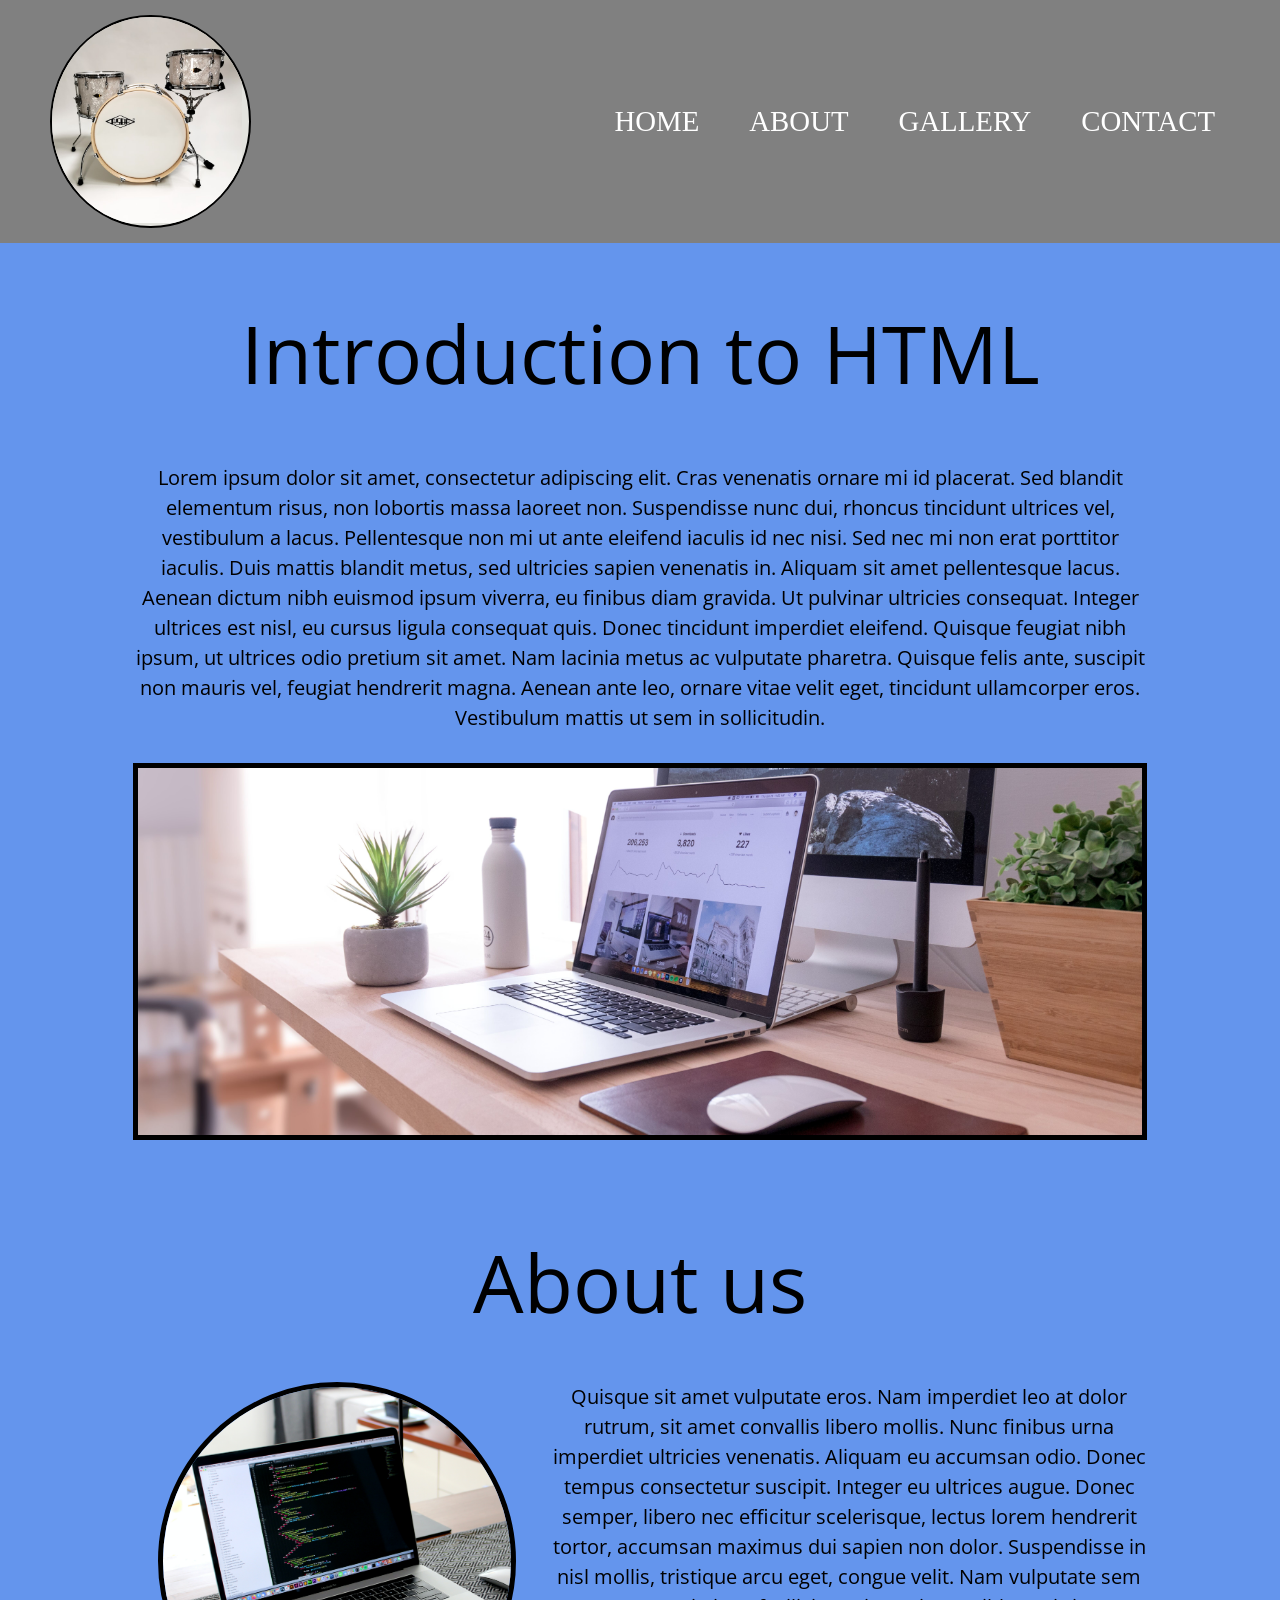
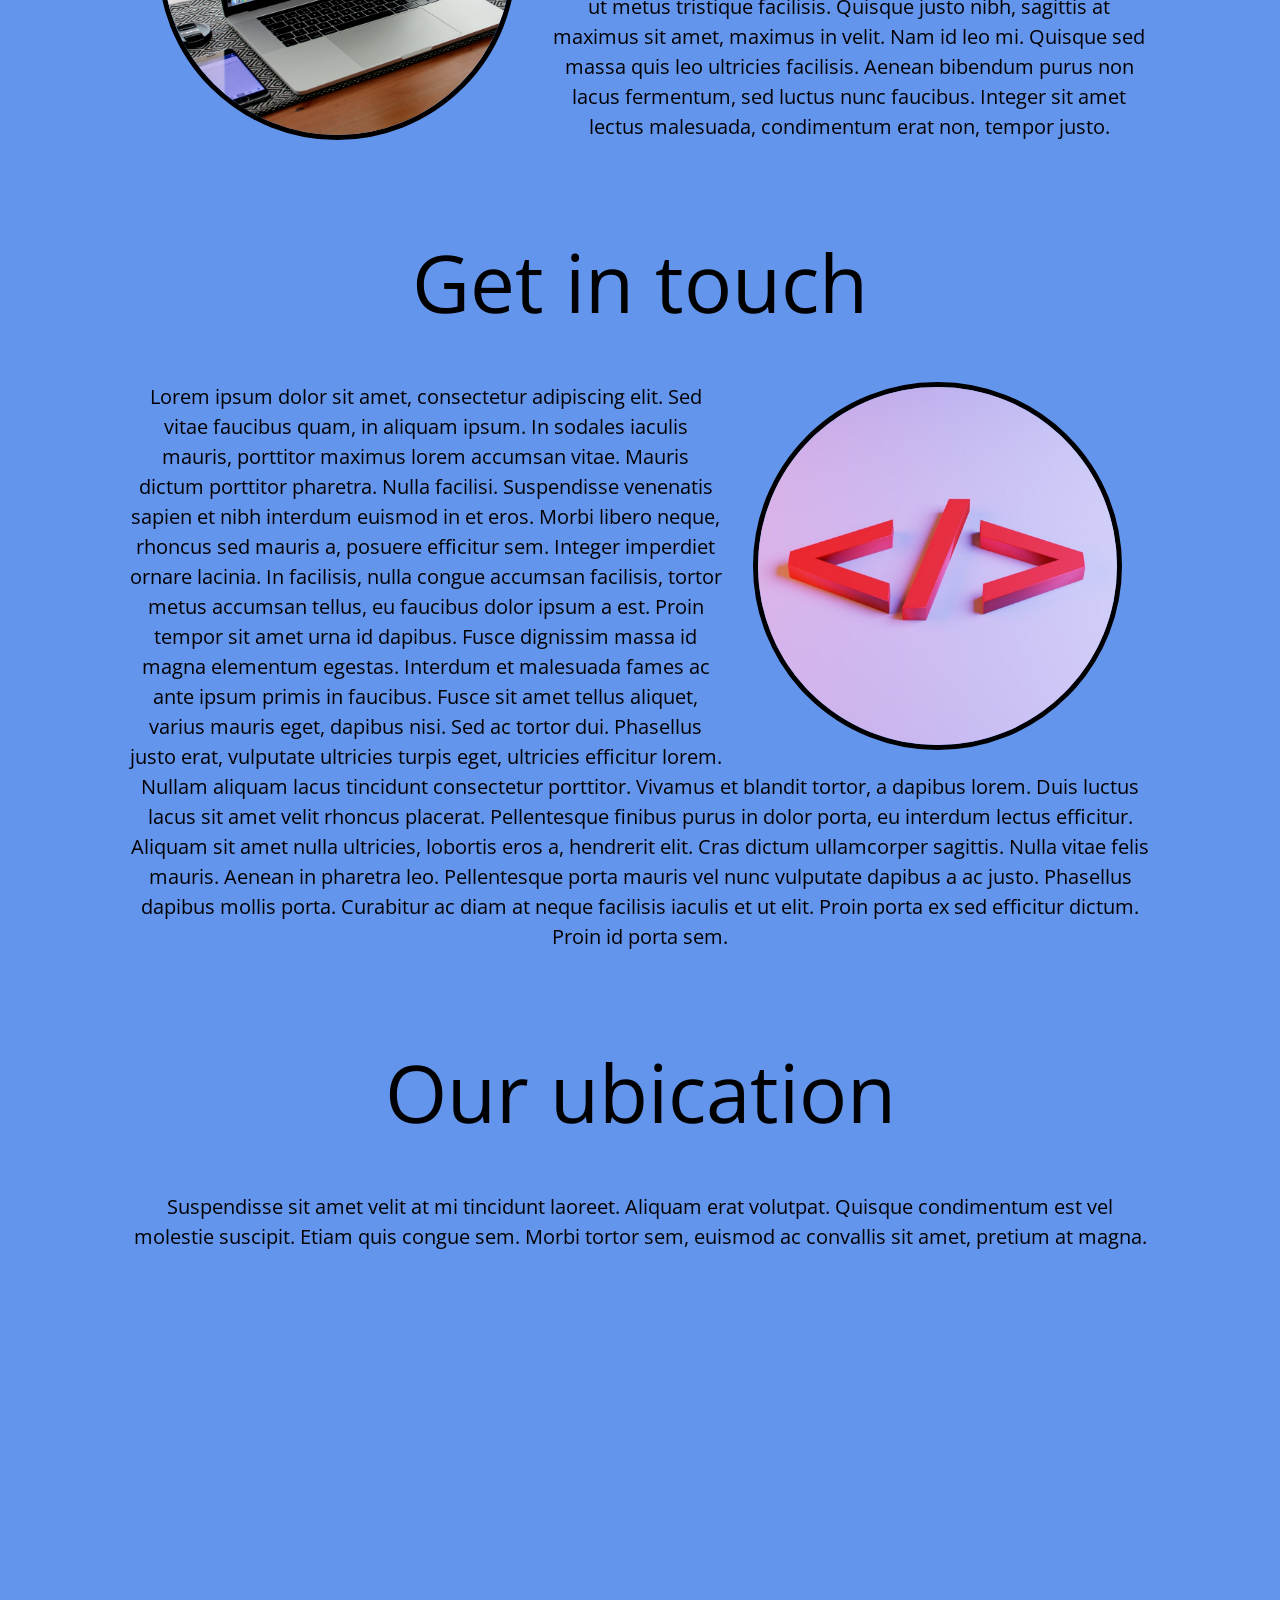
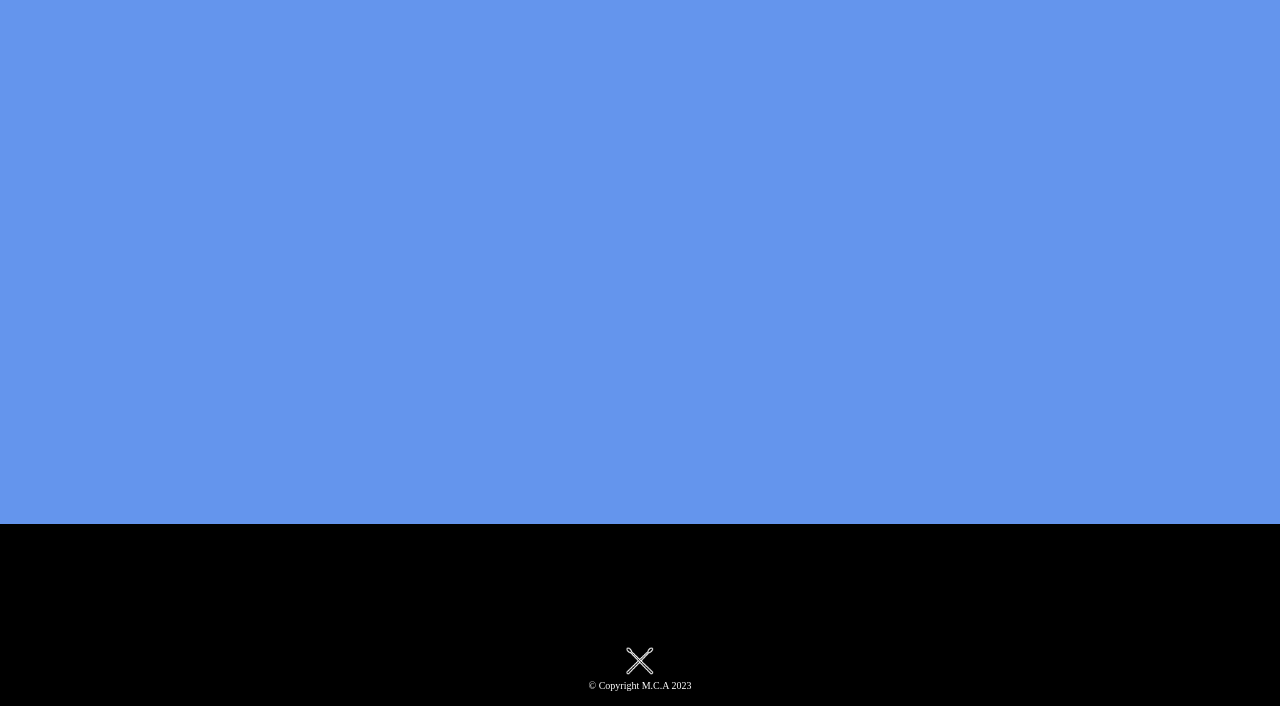
<file: index.html>
<!DOCTYPE html>
<html lang="en">

<head>
    <meta charset="UTF-8">
    <meta http-equiv="X-UA-Compatible" content="IE=edge">
    <meta name="viewport" content="width=device-width, initial-scale=1.0">

    <link rel="preconnect" href="https://fonts.googleapis.com">
    <link rel="preconnect" href="https://fonts.gstatic.com" crossorigin>
    <link
        href="https://fonts.googleapis.com/css2?family=Delicious+Handrawn&family=Lato&family=Lilita+One&family=Montez&family=Montserrat:wght@100;400;900&family=Open+Sans:ital,wght@0,400;1,300&family=Roboto:ital@0;1&family=Sacramento&family=Ubuntu:wght@400;700&display=swap"
        rel="stylesheet">
    <link rel="stylesheet" href="reset.css">
    <link rel="stylesheet" href="styles.css">
    <title>Home page</title>
</head>
<body>
    <nav class="nav-container">
        <div class="image-container">
            <img src="images/logo.jpg">
        </div>
        <div class="hamburger"> 
                <span class="lines"></span>
                <span class="lines"></span>
                <span class="lines"></span>
                <span class="lines"></span>
        </div>
        <ul  id="nav-links">
<li><a href="#" target="_blank" class="links">Home</a></li>
<li><a href="about.html" target="_blank" class="links">About</a></li>
<li><a href="#" target="_blank" class="links">Gallery</a></li>
<li><a href="contact.html" target="_blank" class="links">Contact</a></li>
        </ul>
    </nav>
    <!-- <header>
        <div class="navContainer">
            <h1>
                <img class="headerImage" src="/page 2 images/bass_drum-removebg-preview.png" alt="page logo">
                <nav>
                    <li><a href="home-page.html" target="_blank">Home</a></li>
                    <li><a href="about.html" . target="_blank">About</a></li>
                    <li><a href="contact.html" target="_blank">Contact</a></li>
                    </ul>
                </nav>
                <ul>
            </h1>
        </div>
    </header> -->
    <main>
        <section class="topContainer">
            <h1>Introduction to HTML</h1>
            <p>Lorem ipsum dolor sit amet, consectetur adipiscing elit. Cras venenatis ornare mi id placerat. Sed
                blandit elementum risus, non lobortis massa laoreet non. Suspendisse nunc dui, rhoncus tincidunt
                ultrices vel, vestibulum a lacus. Pellentesque non mi ut ante eleifend iaculis id nec nisi. Sed nec mi
                non erat porttitor iaculis. Duis mattis blandit metus, sed ultricies sapien venenatis in. Aliquam sit
                amet pellentesque lacus. Aenean dictum nibh euismod ipsum viverra, eu finibus diam gravida. Ut pulvinar
                ultricies consequat.
                Integer ultrices est nisl, eu cursus ligula consequat quis. Donec tincidunt imperdiet eleifend. Quisque
                feugiat nibh ipsum, ut ultrices odio pretium sit amet. Nam lacinia metus ac vulputate pharetra. Quisque
                felis ante, suscipit non mauris vel, feugiat hendrerit magna. Aenean ante leo, ornare vitae velit eget,
                tincidunt ullamcorper eros. Vestibulum mattis ut sem in sollicitudin.
            </p>
            <div class="img1">
                <img class="main-img" src="images/domenico-loia-hGV2TfOh0ns-unsplash (1).jpg" alt="main image">
            </div>
        </section>

        <section class="middleContainer">
            <h1 class="main-title"><a href="about.html" target="_blank">About us</a></h1>
            <p><img class="aboutImg" src="images/nathan-da-silva-FO7kUmBYVi0-unsplash (1).jpg"
                    alt="Computer image">Quisque sit amet vulputate eros. Nam imperdiet leo at dolor rutrum, sit amet
                convallis libero mollis. Nunc finibus urna imperdiet ultricies venenatis. Aliquam eu accumsan odio.
                Donec tempus consectetur suscipit. Integer eu ultrices augue. Donec semper, libero nec efficitur
                scelerisque, lectus lorem hendrerit tortor, accumsan maximus dui sapien non dolor. Suspendisse in nisl
                mollis, tristique arcu eget, congue velit. Nam vulputate sem ut metus tristique facilisis. Quisque justo
                nibh, sagittis at maximus sit amet, maximus in velit. Nam id leo mi. Quisque sed massa quis leo
                ultricies facilisis. Aenean bibendum purus non lacus fermentum, sed luctus nunc faucibus. Integer sit
                amet lectus malesuada, condimentum erat non, tempor justo.
            </p>
            <h1 class="main-title"><a href="contact.html" target="_blank">Get in touch</a></h1>
            <p><img class="contactImage" src="images/image-crooped.jpg" alt="Html tag image">Lorem
                ipsum dolor sit amet, consectetur adipiscing elit. Sed vitae faucibus quam, in aliquam ipsum. In sodales
                iaculis mauris, porttitor maximus lorem accumsan vitae. Mauris dictum porttitor pharetra. Nulla
                facilisi. Suspendisse venenatis sapien et nibh interdum euismod in et eros. Morbi libero neque, rhoncus
                sed mauris a, posuere efficitur sem. Integer imperdiet ornare lacinia. In facilisis, nulla congue
                accumsan facilisis, tortor metus accumsan tellus, eu faucibus dolor ipsum a est. Proin tempor sit amet
                urna id dapibus. Fusce dignissim massa id magna elementum egestas. Interdum et malesuada fames ac ante
                ipsum primis in faucibus. Fusce sit amet tellus aliquet, varius mauris eget, dapibus nisi. Sed ac tortor
                dui.
                Phasellus justo erat, vulputate ultricies turpis eget, ultricies efficitur lorem. Nullam aliquam lacus
                tincidunt consectetur porttitor. Vivamus et blandit tortor, a dapibus lorem. Duis luctus lacus sit amet
                velit rhoncus placerat. Pellentesque finibus purus in dolor porta, eu interdum lectus efficitur. Aliquam
                sit amet nulla ultricies, lobortis eros a, hendrerit elit. Cras dictum ullamcorper sagittis. Nulla vitae
                felis mauris. Aenean in pharetra leo. Pellentesque porta mauris vel nunc vulputate dapibus a ac justo.
                Phasellus dapibus mollis porta. Curabitur ac diam at neque facilisis iaculis et ut elit. Proin porta ex
                sed efficitur dictum. Proin id porta sem.</p>
        </section>

        <section class="map">
            <h1 class="main-title"><a href="#" target="_blank">Our ubication</a></h1>
            <p>Suspendisse sit amet velit at mi tincidunt laoreet. Aliquam erat volutpat. Quisque condimentum est vel molestie suscipit. Etiam quis congue sem. Morbi tortor sem, euismod ac convallis sit amet, pretium at magna. </p>
            <iframe class="map-frame" src="https://www.google.com/maps/embed?pb=!1m18!1m12!1m3!1d8049.942141053296!2d-66.14859920744071!3d-17.37077617216044!2m3!1f0!2f0!3f0!3m2!1i1024!2i768!4f13.1!3m3!1m2!1s0x93e37419407c3255%3A0x5ce51dbf70215498!2sHotel%20Boutique%20La%20Casa%20de%20Margarita!5e0!3m2!1ses!2sbo!4v1682645532690!5m2!1ses!2sbo" style="border:0;" allowfullscreen="" loading="lazy" referrerpolicy="no-referrer-when-downgrade"></iframe>
        </section>

        <section class="video1">
            <iframe src="https://www.youtube.com/embed/54m3LzDmnG4" title="video1" frameborder="0" allow="accelerometer; autoplay; clipboard-write; encrypted-media; gyroscope; picture-in-picture; web-share" allowfullscreen></iframe>
        </section>
    </main>

    <footer>
        <img class="footerImg" src="page 2 images/footerIMG.jpg" alt="footer icon">
        <p class="copyright">&copy Copyright M.C.A 2023</p>
    </footer>

<script src="app.js"></script>

</body>

</html>
</file>
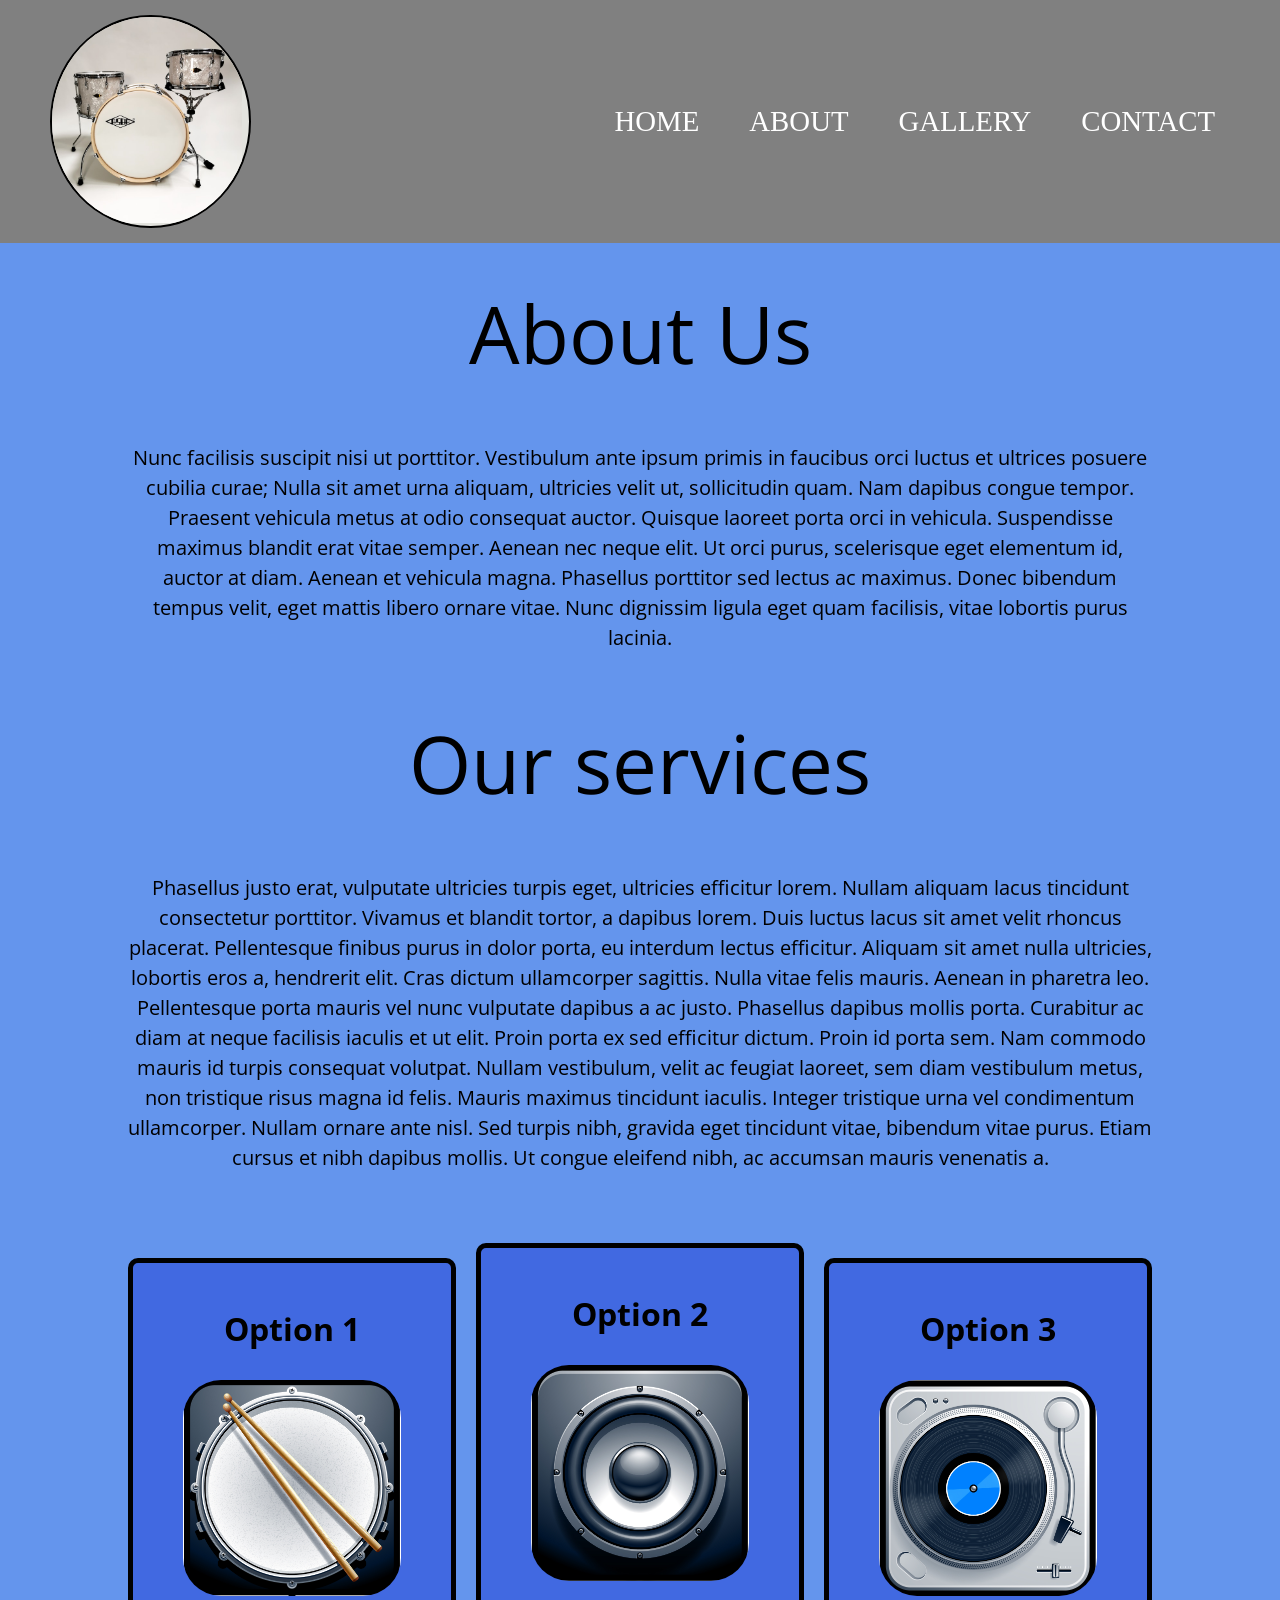
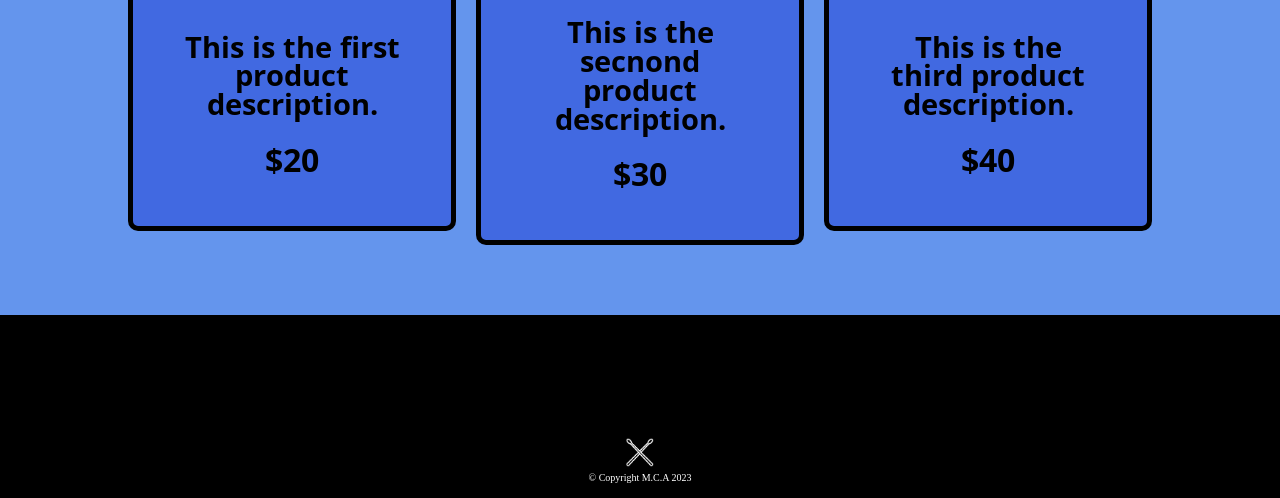
<file: about.html>
<!DOCTYPE html>
<html lang="en">

<head>
    <meta charset="UTF-8">
    <meta http-equiv="X-UA-Compatible" content="IE=edge">
    <meta name="viewport" content="width=device-width, initial-scale=1.0">
    <link rel="stylesheet" href="reset.css">
    <link rel="preconnect" href="https://fonts.googleapis.com">
    <link rel="preconnect" href="https://fonts.gstatic.com" crossorigin>
    <link
        href="https://fonts.googleapis.com/css2?family=Delicious+Handrawn&family=Lato&family=Lilita+One&family=Montez&family=Montserrat:wght@100;400;900&family=Open+Sans:ital,wght@0,400;1,300&family=Roboto:ital@0;1&family=Sacramento&family=Ubuntu:wght@400;700&display=swap"
        rel="stylesheet">

    <link rel="stylesheet" href="styles.css">
    <title>About</title>
</head>
<body>
    <nav class="nav-container">
        <div class="image-container">
            <img src="images/logo.jpg">
        </div>
        <div class="hamburger">
            <span class="lines"></span>
            <span class="lines"></span>
            <span class="lines"></span>
            <span class="lines"></span>
        </div>
        <ul id="nav-links">
            <li><a href="#" target="_blank" class="links">Home</a></li>
            <li><a href="about.html" target="_blank" class="links">About</a></li>
            <li><a href="#" target="_blank" class="links">Gallery</a></li>
            <li><a href="contact.html" target="_blank" class="links">Contact</a></li>
        </ul>
    </nav>
    <main>
        <section class="services-desc">
            <h1>About Us</h1>
            <p>Nunc facilisis suscipit nisi ut porttitor. Vestibulum ante ipsum primis in faucibus orci luctus et
                ultrices posuere cubilia curae; Nulla sit amet urna aliquam, ultricies velit ut, sollicitudin quam. Nam
                dapibus congue tempor. Praesent vehicula metus at odio consequat auctor. Quisque laoreet porta orci in
                vehicula. Suspendisse maximus blandit erat vitae semper. Aenean nec neque elit. Ut orci purus,
                scelerisque eget elementum id, auctor at diam. Aenean et vehicula magna. Phasellus porttitor sed lectus
                ac maximus. Donec bibendum tempus velit, eget mattis libero ornare vitae. Nunc dignissim ligula eget
                quam facilisis, vitae lobortis purus lacinia.
            </p>
            <h1>Our services</h1>
            <p>Phasellus justo erat, vulputate ultricies turpis eget, ultricies efficitur lorem. Nullam aliquam lacus
                tincidunt consectetur porttitor. Vivamus et blandit tortor, a dapibus lorem. Duis luctus lacus sit amet
                velit rhoncus placerat. Pellentesque finibus purus in dolor porta, eu interdum lectus efficitur. Aliquam
                sit amet nulla ultricies, lobortis eros a, hendrerit elit. Cras dictum ullamcorper sagittis. Nulla vitae
                felis mauris. Aenean in pharetra leo. Pellentesque porta mauris vel nunc vulputate dapibus a ac justo.
                Phasellus dapibus mollis porta. Curabitur ac diam at neque facilisis iaculis et ut elit. Proin porta ex
                sed efficitur dictum. Proin id porta sem.

                Nam commodo mauris id turpis consequat volutpat. Nullam vestibulum, velit ac feugiat laoreet, sem diam
                vestibulum metus, non tristique risus magna id felis. Mauris maximus tincidunt iaculis. Integer
                tristique urna vel condimentum ullamcorper. Nullam ornare ante nisl. Sed turpis nibh, gravida eget
                tincidunt vitae, bibendum vitae purus. Etiam cursus et nibh dapibus mollis. Ut congue eleifend nibh, ac
                accumsan mauris venenatis a.</p>
        </section>
        <section class="services">
            <li>
                <h2>Option 1</h2>
                <img class="servicesImage" src="page 2 images/223 (1).jpg">
                <p class="productDescription">This is the first product description.</p>
                <p class="productPrice">$20</p>
            </li>
            <li>
                <h2>Option 2</h2>
                <img class="servicesImage" src="page 2 images/223 (2).jpg">
                <p class="productDescription">This is the secnond product description.</p>
                <p class="productPrice">$30</p>
            </li>
            <li>
                <h2>Option 3</h2>
                <img class="servicesImage" src="page 2 images/223.jpg">
                <p class="productDescription">This is the third product description.</p>
                <p class="productPrice">$40</p>
            </li>
        </section>
    </main>
    <footer>
        <img class="footerImg" src="page 2 images/footerIMG.jpg">
        <p class="copyright">&copy Copyright M.C.A 2023</p>
    </footer>

<script src="app.js"></script>
</body>

</html>
</file>
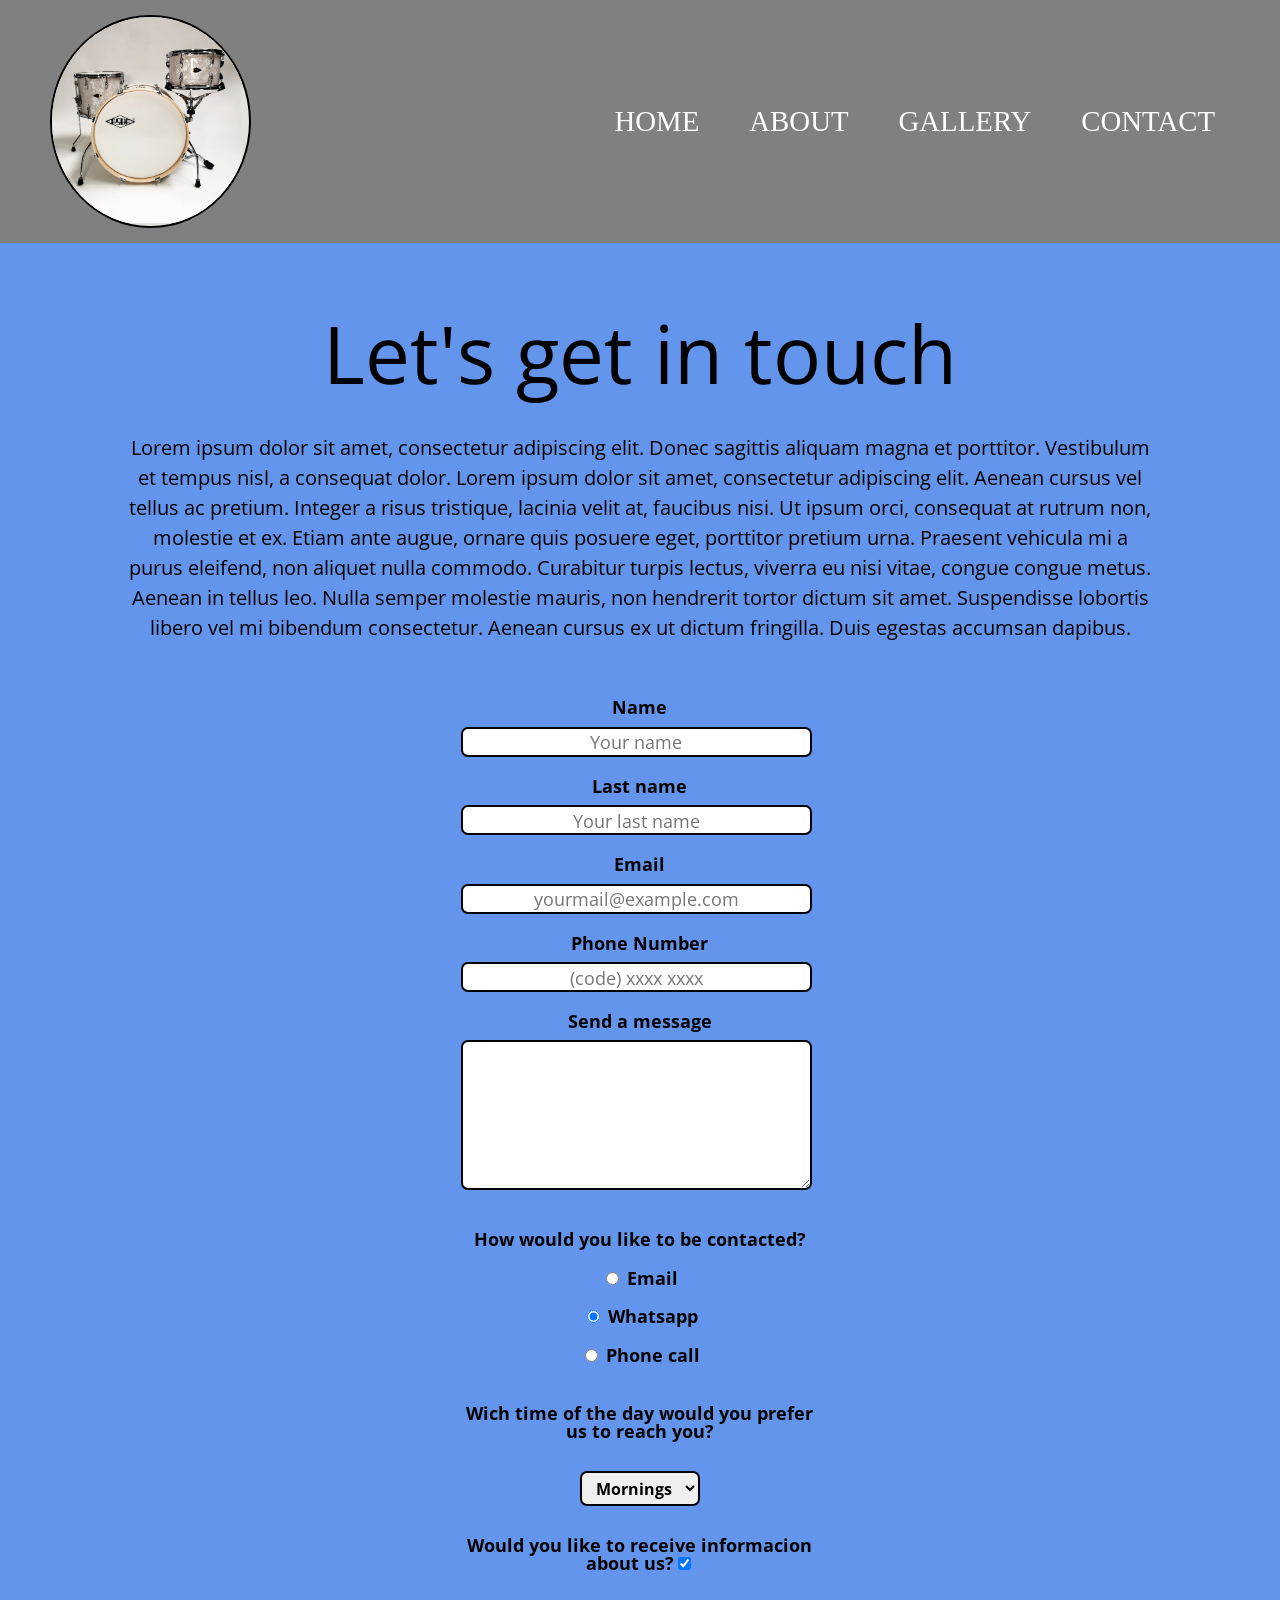
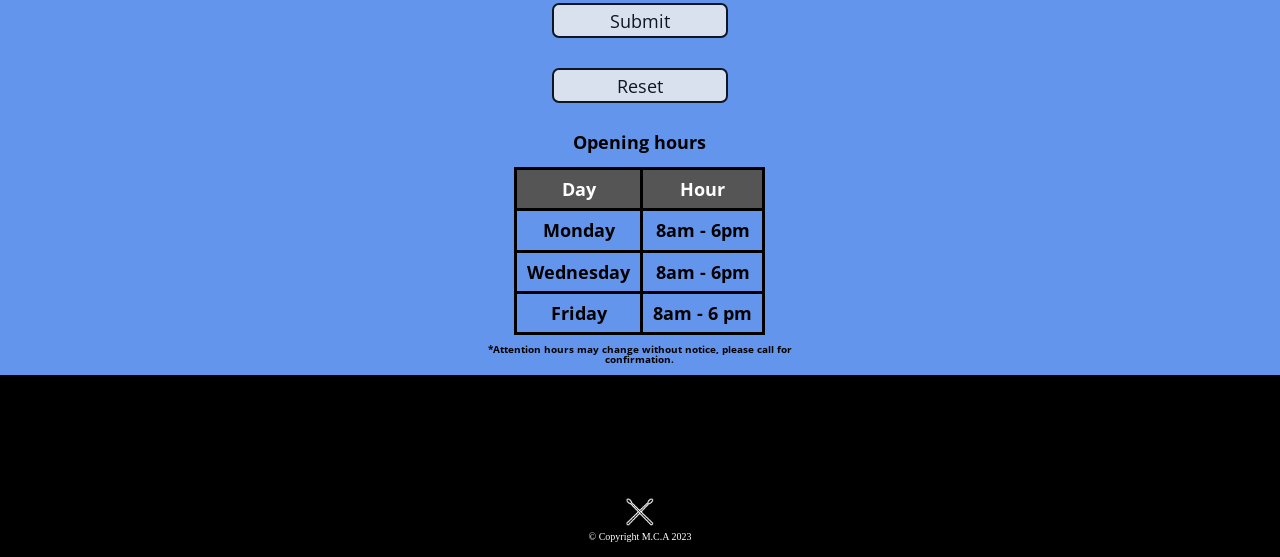
<file: contact.html>
<!DOCTYPE html>
<html lang="en">

<head>
    <meta charset="UTF-8">
    <meta http-equiv="X-UA-Compatible" content="IE=edge">
    <meta name="viewport" content="width=device-width, initial-scale=1.0">

    <link rel="preconnect" href="https://fonts.googleapis.com">
    <link rel="preconnect" href="https://fonts.gstatic.com" crossorigin>
    <link
        href="https://fonts.googleapis.com/css2?family=Delicious+Handrawn&family=Lato&family=Lilita+One&family=Montez&family=Montserrat:wght@100;400;900&family=Open+Sans:ital,wght@0,400;1,300&family=Roboto:ital@0;1&family=Sacramento&family=Ubuntu:wght@400;700&display=swap"
        rel="stylesheet">
    <link rel="stylesheet" href="reset.css">
    <link rel="stylesheet" href="styles.css">
    <title>Contact</title>
</head>

<body>
    <nav class="nav-container">
        <div class="image-container">
            <img src="images/logo.jpg">
        </div>
        <div class="hamburger">
            <span class="lines"></span>
            <span class="lines"></span>
            <span class="lines"></span>
            <span class="lines"></span>
        </div>
        <ul id="nav-links">
            <li><a href="#" target="_blank" class="links">Home</a></li>
            <li><a href="about.html" target="_blank" class="links">About</a></li>
            <li><a href="#" target="_blank" class="links">Gallery</a></li>
            <li><a href="contact.html" target="_blank" class="links">Contact</a></li>
        </ul>
    </nav>

    <main>
        <section class="top-cont">
            <h1>Let's get in touch</h1>
            <p>Lorem ipsum dolor sit amet, consectetur adipiscing elit. Donec sagittis aliquam magna et porttitor.
                Vestibulum et tempus nisl, a consequat dolor. Lorem ipsum dolor sit amet, consectetur adipiscing elit.
                Aenean cursus vel tellus ac pretium. Integer a risus tristique, lacinia velit at, faucibus nisi. Ut
                ipsum orci, consequat at rutrum non, molestie et ex. Etiam ante augue, ornare quis posuere eget,
                porttitor pretium urna. Praesent vehicula mi a purus eleifend, non aliquet nulla commodo. Curabitur
                turpis lectus, viverra eu nisi vitae, congue congue metus. Aenean in tellus leo. Nulla semper molestie
                mauris, non hendrerit tortor dictum sit amet. Suspendisse lobortis libero vel mi bibendum consectetur.
                Aenean cursus ex ut dictum fringilla. Duis egestas accumsan dapibus.</p>

        </section>
        <div class="contact-container">
            <form>
                <fieldset>
                    <label class="fieldName" for="name">Name</label>
                    <input class="input-block" type="text" id="name" placeholder="Your name" required>

                    <label class="fieldName" for="lastname">Last name</label>
                    <input class="input-block" type="text" id="lastname" placeholder="Your last name" required>

                    <label class="fieldName" for="email">Email</label>
                    <input class="input-block" type="email" id="email" placeholder="yourmail@example.com" required>

                    <label class="fieldName" for="phone">Phone Number</label>
                    <input class="input-block" type="tel" id="phone" placeholder="(code) xxxx xxxx" required>

                    <label class="fieldName" for="message">Send a message</label>
                    <textarea class="input-block" id="message" style="height:150px"></textarea>
                </fieldset>

                <fieldset>
                    <div class="contact-select">
                        <legend>How would you like to be contacted?</legend>
                        <div class="select-container">
                            <label class="select-name" for="radio-mail"><input id="radio-mail" type="radio"
                                    value="email" name="contact">
                                Email</label>

                            <label class="select-name" for="radio-whatsapp"><input id="radio-whatsapp" type="radio"
                                    value="whatsapp" name="contact" checked>
                                Whatsapp</label>

                            <label class="select-name" for="radio-phone"><input id="radio-phone" type="radio"
                                    value="phonecall" name="contact">
                                Phone
                                call</label>
                        </div>
                    </div>
                    <div class="contact-hour">
                        <legend>Wich time of the day would you prefer us to reach you?</legend>
                        <select>
                            <option>Mornings</option>
                            <option>Afternoons</option>
                            <option>Nights</option>
                        </select>
                    </div>
                    <div>
                        <label>Would you like to receive informacion about us?<input type="checkbox" checked></label>
                    </div>
                </fieldset>
                <div>
                    <button id="submit" class="btn" type="submit">Submit</button>
                    <button id="reset" class="btn" type="reset">Reset</button>
                </div>
            </form>

            <table>
                <div class="tableTitle">
                    <p>Opening hours</p>
                </div>
                <thead>
                    <tr>
                        <th>Day</th>
                        <th>Hour</th>
                    </tr>
                </thead>
                <tbody>
                    <tr>
                        <td>Monday</td>
                        <td>8am - 6pm</td>
                    </tr>
                    <tr>
                        <td>Wednesday</td>
                        <td>8am - 6pm</td>
                    </tr>
                    <tr>
                        <td>Friday</td>
                        <td>8am - 6 pm</td>
                    </tr>
                </tbody>
            </table>
            <p class="tFooter">*Attention hours may change without notice, please call for confirmation.</p>

        </div>
    </main>

    <footer>
        <img class="footerImg" src="page 2 images/footerIMG.jpg" alt="footer icon">
        <p class="copyright">&copy Copyright M.C.A 2023</p>
    </footer>

<script src="app.js"></script>
</body>

</html>
</file>
<file: styles.css>
* {
    box-sizing: border-box;
    font-family: 'Open Sans', sans-serif;
    text-decoration: none;
    text-align: center;
}

body {
    width: 100%;
    position: relative;
    background-color: cornflowerblue;
}

main {
    width: 80%;
    /* text-align: center; */
    margin-inline : auto;
}

@media screen and (max-width: 630px) {
    main {
        width: 90%;
        margin-inline: auto;
    }
}

/* NAV BAR VER 2 */

nav {
    text-transform: uppercase;
    background-color: gray;
    display: flex;
    align-items: center;
    justify-content: space-between;
    gap: 50px;
    padding: 15px 50px;
    box-shadow: 100px red ; 
    color: white;
}

.image-container {
    position: relative;
    width: 17%;
    height: auto;
    border-radius: 50%;
    border: 2px solid black;
    overflow: hidden;
    background-color:rgb(227, 227, 222);
}

nav img{
    width: 105%;
    position: relative;
    right: 16px;
}



nav ul{
    /* background-color: beige;  */
    list-style-type: none;
    display: flex;
    align-items: center;
    justify-content: center;
    gap: 20px;
}

li {
    width: 100%;
}

li a{
    font-size: 1.8rem;
    cursor: pointer;
    padding: 15px 15px 0;
    transition: all .5s;
    color: white;
}

li a:hover{
    color: blue;
    border-bottom: 5px blue solid;
    transition: .4s;
}

.hide {
    top: 140px;
}

@media screen and (max-width: 630px)  {
    .hide{
        top: 110px;
    }
}

/* RESPONSIVE NAV BAR */

@media screen and (max-width: 768px){
    /* we display the lines that on click drop the menu list */
    .hamburger {
        display: flex;
        flex-direction: column;
        gap: 8px;
        border: 2px solid black;
        border-radius: 5px;
        cursor: pointer;
        padding: 10px;
        margin-right: -10px;
    }
    /* format the lines of the sandwich */
    .lines{
        display: block;
        background-color:black;
        height: 4px;
        width: 40px;
        
        
        /* border-radius: 2px; */
    }

    .lines-rotate {
        /* background-color: blue; */
        /* border: 2px solid black; */
        border-radius: 5px;
        transform: rotate(90deg);
        transition: all .35s ease-in-out;
    }

    nav {
        position: relative;
        padding: 15px 20px;
    }

    ul {
        width: 100%;
        flex-direction: column;
        justify-content: center;
        align-items: center;
        position: absolute;
        top: -300px;
        right: 0;
        background-color: darkcyan;
        padding: 35px 0;
        border-radius: 0 0 20px 20px;
        box-shadow: 0 0 5px;
        
    }

    li a{
        color: rgba(0, 0, 0, 0.5);
    }

    li {
        text-align:  center;
        width: 100%;
    }

    li a:hover{
        font-weight: bold;
        color: #191e24;
        border: 1px solid whitesmoke;
        letter-spacing: 5.5px;
    }

}


/* MAIN PAGE */
.topContainer {
    width: 100%;
    margin: 20px 0;
}

.topContainer h1 {
    font-size: 5rem;
    padding: 50px 0;
}

@media screen and (max-width: 768px) {
    .topContainer h1{
        font-size: 3.5rem;
    }
}

.topContainer p {
    font-size: 1.25rem;
    line-height: 1.5;
    margin: 20px 0;
}

@media screen and (max-width: 768px) {
    .topContainer p{
        font-size: 1.10rem;
        line-height: 1;
        margin: 10px 0;
    }
    
}

.img1 {
    margin: 30px 0;
}

.main-img {
    width: 99%;
    border: 5px solid black;
}

.middleContainer {
    width: 100%;  
    margin: 50px 0;
}

.middleContainer::after {
    content: "";
    clear: both;
    display: table;
}
.main-title{
    font-size: 5rem;
    margin: 50px 0;
    padding: 50px 0 10px;
    transition: all ease-in-out;
}

@media  screen and (max-width: 768px) {
    .main-title{
        font-size: 3.5rem;
        margin: 20px 0;
    }
}

.main-title:hover{
    transform: scale(1.03);
}
.main-title a {
    color: black;
    text-decoration: none;
}

.middleContainer p {
    font-size: 1.25rem;
    line-height: 1.5;
}

@media  screen and (max-width: 768px) {
    .middleContainer p {
        font-size: 1.10rem;
        line-height: 1;
        margin: 10px 0;
    }
}

.aboutImg {
    width: 35%;
    margin: 0 30px;
    border: 5px solid black;
    border-radius: 100%;
    float: left;
}

.contactImage{
    width: 36%;
    height: auto;
    margin: 0 30px;
    border: 5px solid black;
    border-radius: 50%;
    float: right;
}

.map {
    padding: 0 0 3em;
}

.map iframe {
    width: 90%;
    height: 300px;
}

.map p{
    font-size: 1.25rem;
    line-height: 1.5;
    margin: 20px 0;
}

.video1{
    padding: 50px 0;
}

.video1 iframe{
    width: 60%;
    height: 25rem;
}

@media screen and (max-width:768px) {
    .video1, .video1 iframe{
        width:  100%;
        margin-inline: auto ;
    }
}

/* ABOUT */
.services-desc h1{
        font-size: 5rem;
        padding: 50px 0;
}

@media screen and (max-width: 630px) {
    .services-desc h1 {
        font-size: 3.5rem;
    }
}

.services-desc p{
    font-size: 1.25rem;
    line-height: 1.5;
    margin: 20px 0
}

@media screen and (max-width: 630px) {
    .services-desc p {
        font-size: 1.10rem;
    }
}

.servicesImage {
    width: 100%;
    border-radius: 38px;
    margin: 35px 0;
}
.services {
    width: 100%;
    margin: 70px 0;
    font-weight: bold;
    display: flex;
    align-items: center;
    justify-content: space-evenly;
    gap: 20px;
}
.productDescription {
    font-size: 1.8rem;
}
.services li {
    width: 33%;
    background-color: royalblue;
    display: inline-block;
    flex: 1;
    padding: 50px;
    border: 5px solid black;
    border-radius: 10px;
    transition: .5 all ease-in-out;
    overflow: hidden;
}

@media (max-width: 768px) {
    .services {
        flex-direction: column;
    }
}

@media (max-width: 768px){
    .services li{
        width: 80%;
    }
}

.services li:hover {
    border-color: crimson;
    transform: scale(1.025);
}
.services li:hover h2 {
    transform: scale(1.025);
}

.services li:active {
    background-color: green;
}

.services h2 {
    font-size: 2rem;
    transition: .5 all ease-in-out;
}

.productPrice {
    font-size: 2rem;
    padding: 25px 0 0;
}


/* CONTACT PAGE */ 
.top-cont h1{
    font-size: 5rem;
    padding: 70px 0 20px;
}

@media screen  and (max-width: 630px) {
    .top-cont h1{
        font-size: 3.5rem;
    }
}

.top-cont p{
    font-size: 1.25rem;
    line-height: 1.5;
    margin: 20px 0 10px;
}

@media screen and (max-width: 630px) {
    .top-cont p {
        font-size: 1.10rem;
        line-height: 1;
        margin: 10px 0 10px;
    }
}


.contact-container {
    width: 35%;
    margin: 0 auto;
    font-weight: bold;
    font-size: 1.15rem;
}

@media screen and (max-width: 970px) {
    .contact-container{
        width: 100%;
    }
}

form {
    margin: 50px 0 30px;
}

input {
    font-size: 1.15rem
}

textarea{
    font-family: 'Open Sans', sans-serif;
    font-size: 1.15rem;
}

.fieldName{
    display: block;
    margin: 5px 0 10px;
}

.input-block {
    width: 98%;
    height: 30px;
    display: block;
    margin-bottom: 20px;
    border: 2px solid black;
    border-color: black;
    border-radius: 7px;
}

.contact-select {
    padding: 10px 0 30px;   
}
.contact-select legend{
    padding:10px 0;
}
.select-container{
    width: fit-content;
    text-align: left;
    margin: 0 auto;
}
.select-name{
    display: block;
    /* text-align: center; */
    padding:10px 0;
}

.contact-hour {
    padding: 0;

}

select {
    font-family: 'Open Sans', sans-serif;
    font-weight: bold;  
    font-size: 1.03rem;
    width: fit-content;
    height: auto;
    padding: 3px;
    border: 2px solid black;
    border-radius: 7px;
    margin: 30px 0;
}

.btn {
    width: 49.38%;
    height: 35px;
    font-size: 1.1rem;
    /* font-weight: bold; */
    /* justify-content: space-between; */
    margin: 30px 0 0;
    border: 2px solid black;
    border-color: black;
    border-radius: 7px;
    opacity: 0.85;
    transition: all .5 ease-in-out;
    cursor: pointer;
}

.btn:hover {
    transform: scale(1.02);
    opacity: 1;
}

#reset:active {
    background-color: red;
}

#submit:active {
    background-color: green;
}

/* input::placeholder {
    font-size: 1.05rem;
    padding: 8px;
} */

table {
    margin: 5px auto 10px;
}

.tableTitle {
    margin: 0 0 15px;
    text-align: center;
}

thead {
    background-color: #555555;
    color: white;
    /* border: 3px solid black; */
    font-weight: bold;
}

td,
th {
    border: 3px solid black;
    padding: 10px;
    text-align: center;
}

.tFooter {
    font-size: 0.6rem;
    font-weight: bold;
    text-align: center;
    padding: 0 0 10px;
}



/* FOOTER */
footer {
    width: 100%;
    height: auto;
    /* padding-top: 200px; */
    text-align: center;
    background-color: black;
}

.footerImg {
    padding-top: 120px;
    width: 2.7%;
}

.copyright {
    color: white;
    padding-bottom: 15px;
    font-size: 10px;
}
</file>
